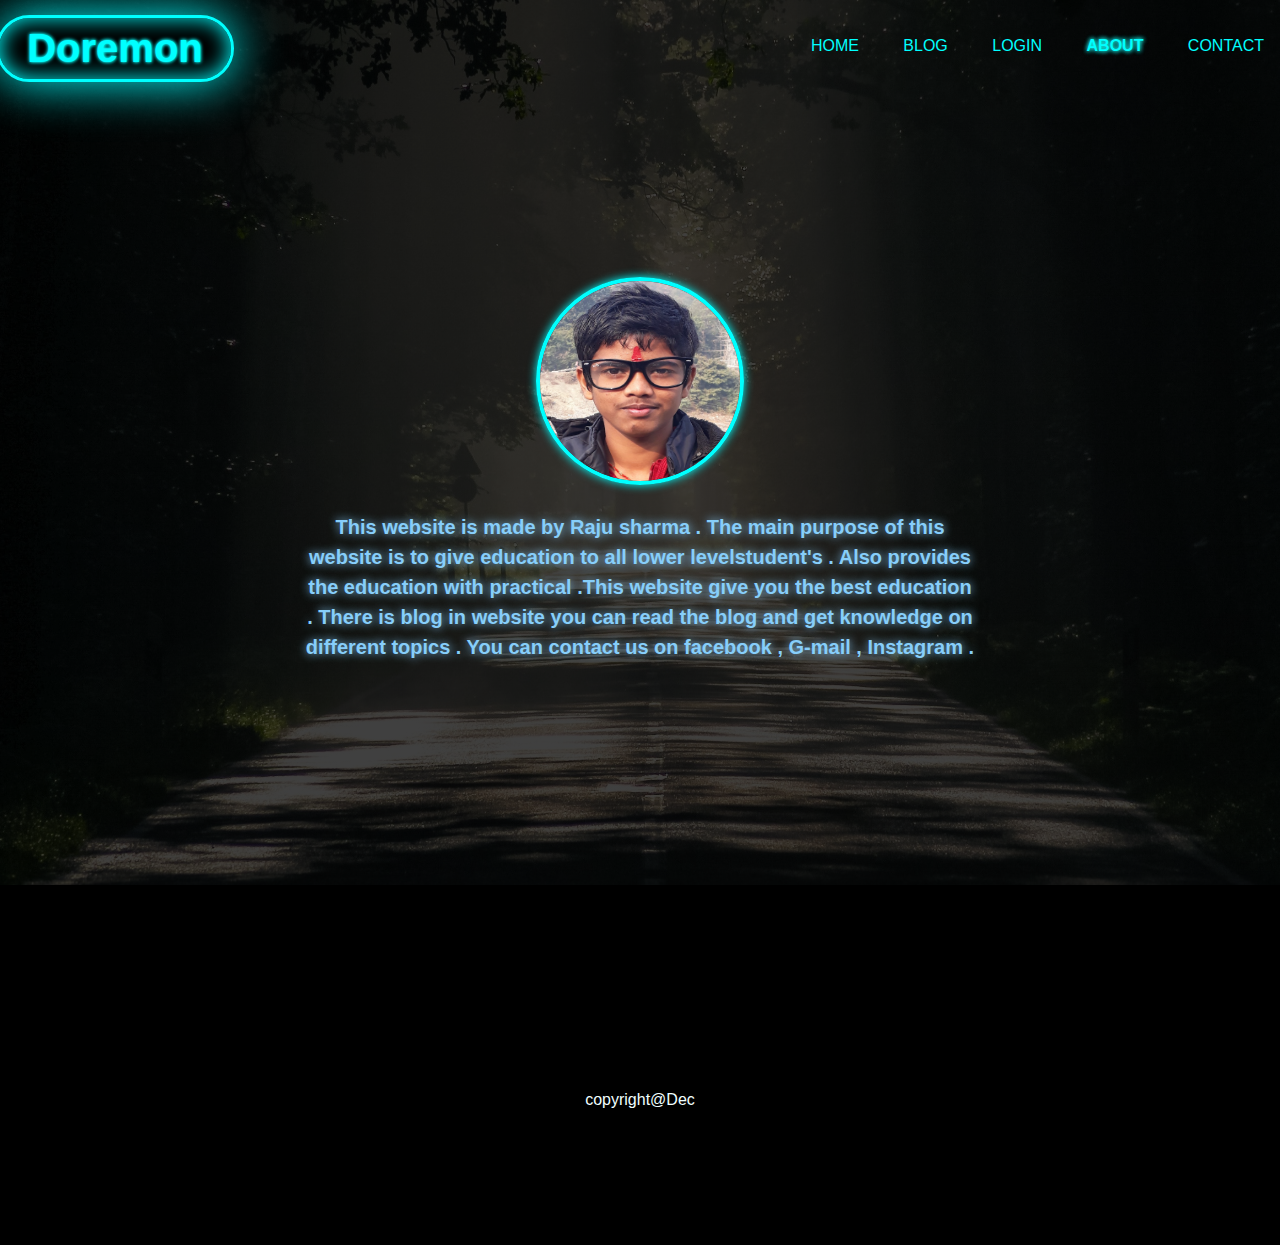
<file: Doremon Education Center 3/Pages/about.html>
<!DOCTYPE html>
<html lang="en">
<head>
    <meta charset="UTF-8">
    <meta http-equiv="X-UA-Compatible" content="IE=edge">
    <meta name="viewport" content="width=device-width, initial-scale=1.0">
    <title> DEC About</title>
    <link rel="stylesheet" href="../style.css">
    <link rel="stylesheet" href="../css/about.css">
    <style>
        body{
            height: 100vh;
        }
    </style>
</head>
<body>

    <div class="banner">
        <div class="navbar">
            <h1 class="logo">Doremon</h1>
            <ul>
                <li><a href="../index.html">Home</a></li>
                <li><a href="../Pages/blog.html">Blog</a></li>
                <li><a href="../Pages/login.html">LogIn</a></li>
                <li><a class="active" href="../Pages/about.html">About</a></li>
                <li><a href="../Pages/contact.html">Contact</a></li>
            </ul>
        </div>
        </div>
    </div>

        <div class="content">
            <div class="inner_content">
               <div class="feature-image"><img src="../images/about.jpg" alt="feature image"></div> 
               <div class="details">
                <p>This website is made by Raju sharma . The main purpose of this website is to give education 
                    to all lower levelstudent's . Also provides the education with practical .This website give
                    you the best education . There is blog in website you can read the blog and get knowledge on
                    different topics . You can contact us on facebook , G-mail , Instagram .
                </p>
               </div>
            </div>content
        </div>
    </div>
    
    <div class="foot"> 

        <footer> copyright@Dec</footer>
    </div>
    
</body>
</html>
</file>
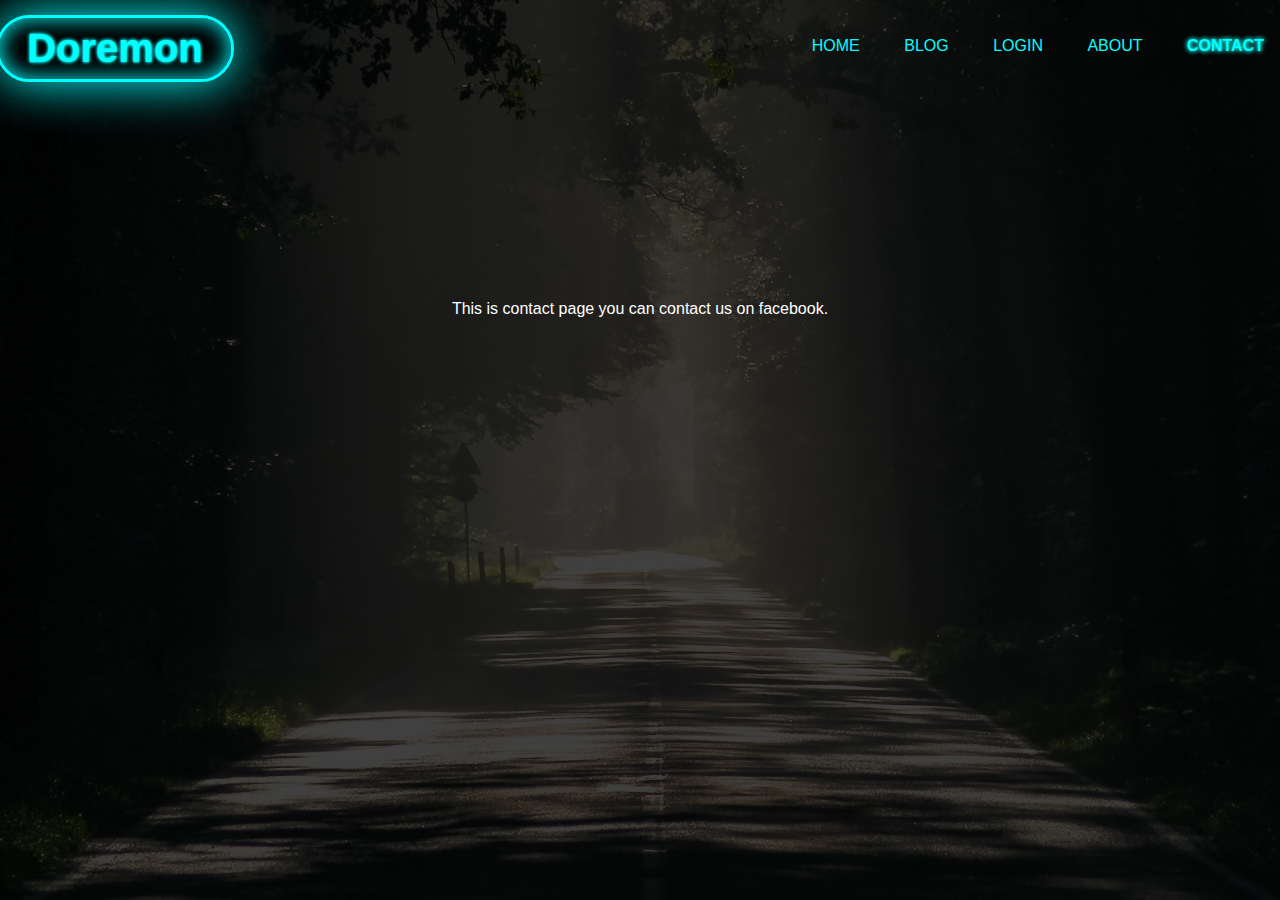
<file: Doremon Education Center 3/Pages/contact.html>
<!DOCTYPE html>
<html lang="en">
<head>
    <meta charset="UTF-8">
    <meta http-equiv="X-UA-Compatible" content="IE=edge">
    <meta name="viewport" content="width=device-width, initial-scale=1.0">
    <title> DEC Contact</title>
    <link rel="stylesheet" href="../style.css">
   <style>
       body{
            height: 100vh;
        }
   </style>
</head>
<body>

    <div class="banner">
        <div class="navbar">
            <h1 class="logo">Doremon</h1>
            <ul>
                <li><a href="../index.html">Home</a></li>
                <li><a href="../Pages/blog.html">Blog</a></li>
                <li><a href="../Pages/login.html">LogIn</a></li>
                <li><a href="../Pages/about.html">About</a></li>
                <li><a class="active" href="../Pages/contact.html">Contact</a></li>
            </ul>
        </div>
        <div class="content">
            This is contact page you can contact us on facebook. 
        </div>
    </div>
    
</body>
</html>
</file>
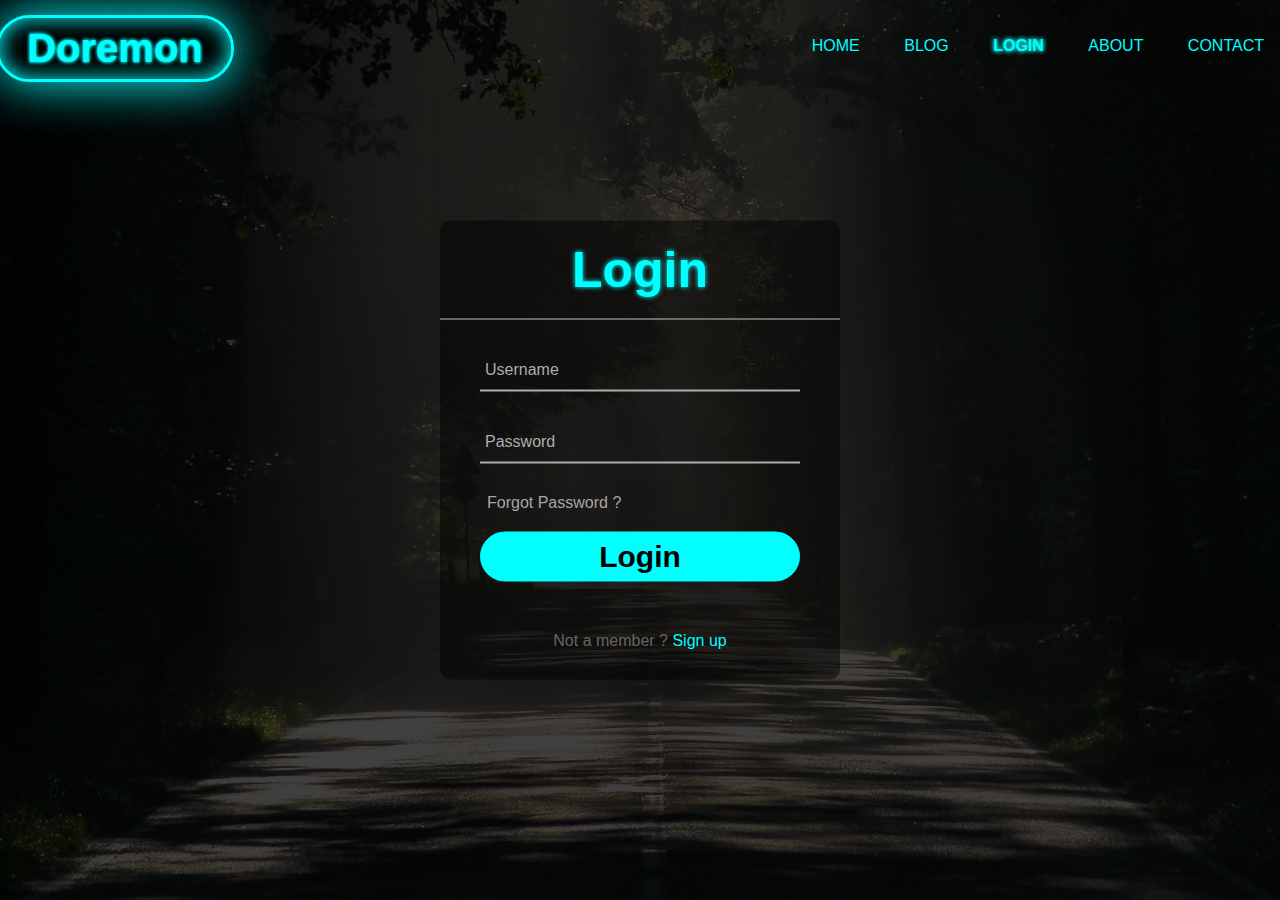
<file: Doremon Education Center 3/Pages/login.html>
<!DOCTYPE html>
<html lang="en">
<head>
    <meta charset="UTF-8">
    <meta http-equiv="X-UA-Compatible" content="IE=edge">
    <meta name="viewport" content="width=device-width, initial-scale=1.0">
    <title> DEC LogIn</title>
    <link rel="stylesheet" href="../style.css">
    <link rel="stylesheet" href="../css/login.css">
   <style>
       body{
            height: 100vh;
        }
   </style>
</head>
<body>

    <div class="banner">
        <div class="navbar">
            <h1 class="logo">Doremon</h1>
            <ul>
                <li><a href="../index.html">Home</a></li>
                <li><a href="../Pages/blog.html">Blog</a></li>
                <li><a class="active" href="../Pages/login.html">LogIn</a></li>
                <li><a href="../Pages/about.html">About</a></li>
                <li><a href="../Pages/contact.html">Contact</a></li>
            </ul>
        </div>
        
        <div class="center">
         <h1>Login</h1>
         <form action="../index.html" method="post">
            <div class="text-field">
                <input type="text" name="uname" id="uid" required>
                <span></span>
                <label for="uname">Username</label>
            </div>

            <div class="text-field">
                <input type="password" name="upass" id="upass" required>
                <span></span>
                <label for="upass">Password</label>
            </div>
            <!-- <div class="text-field signup">
                <input type="password" name="upass" id="upass" required>
                <span></span>
                <label for="upass">Conform Password</label>
            </div> -->

            <div class="fpass">Forgot Password ?</div>
            <input type="Submit" value="Login">
            <div class="signup_link">
                Not a member ? <a href="#">Sign up</a>
            </div>

        </form> 
        </div>
    </div>
    
</body>
</html>
</file>
<file: Doremon Education Center 3/style.css>
*{
    margin: 0;
    padding: 0;
    font-family: sans-serif;
}
body{
    width: 100%;
    height: 100%;
    background-image: linear-gradient(rgba(0,0,0,0.75),rgba(0,0,0,0.75)),url(./images/background-6.jpg);
    background-size: cover;
    background-position: center;
    background-repeat: no-repeat;
}
/* 
.banner{
    width: 100%;
    height: 100vh;
    background-image: linear-gradient(rgba(0,0,0,0.75),rgba(0,0,0,0.75)),url(./images/background-6.jpg);
    background-size: cover;
    background-position: center;
} */

.navbar{
    width: 85%;
    margin: auto;
    padding: 35px 0;
    display: flex;
    align-items: center;
    justify-content: space-between;
}

.logo{
    width: 200px;
    text-align: center;
    color:#0ff;
    font-size:40px;
    margin-left: -100px;
    margin-top: -20px;
    border: 3px solid #0ff;
    border-radius: 100px;
    padding:0.5rem 1rem;
    cursor : pointer;
    background: #000;
    text-shadow: 0 0 4px #0ff,0 0 3px #15f4ee;

    box-shadow: 0 0 21px #0ff inset, 0 0 50px #0ff;
}

.navbar ul{
    margin-right: -100px;
    margin-top: -25px;
}

.navbar ul li {
    list-style: none;
    display: inline-block;
    margin:0 20px;
    position: relative;
}

.navbar ul li a{
    text-decoration: none;
    color: #0ff;
    /* text-shadow: 0 0 4px #15f4ee,0 0 5px #15f4ee; */
    text-transform:uppercase ;
}

.navbar ul li::after{
    content: '';
    height: 3px;
    width: 0;
    background:#0ff;
    position: absolute;
    left: 0;
    bottom:-10px;
    transition: 0.5s;
}

.navbar ul li:hover::after{
    width: 100%;
}

.active{
    /* font-family:cursive; */
    font-weight: bolder;
    text-shadow: 0 0 4px #15f4ee,0 0 5px #15f4ee;
}


.content{
    width: 100%;
    margin-top: -150px;
    position: absolute;
    top: 50%;
    transition: translateY(-50%);
    text-align:center;
    color: #fff;
}

.content h1{
    font-size: 70px;
    margin-top:80px;
}
.content p{
    margin:20px auto;
    font-weight:100;
    line-height:25px;
}

button{
    width: 200px;
    text-transform: uppercase;
    font-size: 20px;
    padding: 10px 0;
    text-align: center;
    margin: 20px 10px;
    border-radius: 25px;
    font-weight: bold;
    border:2px solid #0ff ;
    background:transparent;
    color: #fff;
    cursor: pointer;
    position: relative;
    overflow: hidden;
}

/* .button:hover{
    background: #0ff;
    color: #000;
    box-shadow: 0 0 50px #0ff, 0 0 21px #0ff;
    text-shadow: 0 0 4px #15f4ee,0 0 3px #111;
} */

span{
    background:#009688;
    height:100%;
    width: 0;
    border-radius: 25px;
    position: absolute;
    left: 0;
    bottom: 0;
    z-index: -1;
    transition: 0.5s;
}

button:hover span{
    width: 100%;
}

button:hover{
    border: none;
    
}

button a{
    text-decoration: none;
    color: #fff;
}


/*  Blogs start   */

.content-blog{
    display: flex;
    margin-top: 50rem;
    padding: 0.5rem 0 0.5rem 0;
    justify-content: center;
    align-items: center;
    /* background-color: gray; */
    width: 98%;
    height: 15rem;
    margin-left: 15px;
    margin-bottom: 50px;
    overflow: hidden;
    transition: all 0.5s ease;
}


.blogs{
    /* background-color: gray; */
    display: flex;
    padding: 3px;
    margin: 5px;
    height: 98%;
    width: 20%;
    justify-content: center;
    align-items: center;
    position: relative;

}

.blogs img{
    position: relative;
    padding: .5rem;
    margin: 1rem;
    height: 100%;
    width: 100%;
}

.blogs p{
    height:100px ;
    text-align: center;
    position: absolute;
    padding: .5rem;
    margin: 1rem;
    color:#0ff;
    margin-top: 50px;
    text-transform: capitalize;
    /* background-image: linear-gradient(rgba(0,0,0,0.75),rgba(0,0,0,0.75)); */

    /* justify-content: center;
    align-items: center; */
    /* width: 100%; */
}

#para{
    margin-top: -30rem;
    color: #0ff;
    font-size: 100px;
    cursor: pointer;
    position:absolute;
    z-index: 3;
    text-shadow: 0 0 20px #0ff;
    font-family:Georgia, 'Times New Roman', Times, serif;
}
.blogs h2{
    position: absolute;
    z-index: 2;
    color: #15f4ee;
    margin-top: -110px;
    background:linear-gradient(0,0,0,0.5 #000) ;
    cursor: pointer;
}

.blogs img{
    position: absolute;
    height: 100%;
    width: 100%;
    cursor: pointer;
}
.blog-content{
    bottom: -110%;
    position:absolute;
    display: flex;
    justify-content: center;
    align-items: center;
    height:100%;
    width: 100%;
    box-sizing: border-box;
    text-align: center;
    position: absolute;
    padding: .5rem;
    margin: 1rem;
    margin-top: 10px;
    color:#0ff;
    text-transform: capitalize;
    background: linear-gradient(rgba(0,0,0,0.75),rgba(0,0,0,0.75));
    transition: all 0.5s ease;
    cursor: pointer;
}

.blogs:hover .blog-content{
    bottom: -10%; 
    cursor: pointer; 
}

.blog-content a{
    z-index: 6;
    color: aqua;
    text-shadow: 0 0 10px aqua;
    font-size: 20px;
    font-weight: bolder;
    margin-top: 85px;
    margin-top: 150px;
}

/* end  */ 
.foot{
    margin-top: 70vh;
    height: 40vh;
    /* background:linear-gradient(rgba(0,0,0,0.5),rgba(0,0,0,0.5)); */
    background: black;
    display: flex;
    justify-content: center;
    align-items: center;
    position: relative;
}

footer{
    position: absolute;
    margin-top: 70px;
    color: azure;
}
</file>
<file: Doremon Education Center 3/css/about.css>
.content{
    justify-content: center;
    align-items: center;
    position: relative;
    display: flex;
}
.inner_content{
    position: absolute;
    width: 70%;
    top: -150px;
    height:65vh;
 
}
img{
    height: 200px;
    width: 200px;
    border: 4px solid #0ff;
    box-shadow: 0 0 10px #0ff;
    border-radius:100% ;
    margin-top: 10px;
}

.feature-image{
    position: relative;
    height: 200px;
}

.details{
    position: relative;
    display: flex;
    justify-content: center;
    align-items: center;
    top: 50px;
    height:34vh;
}
.details p{
    position: absolute;
    color: lightskyblue;
    top: -25px;
    width: 75%;
    font-size: 20px;
    font-weight: bolder;
    line-height: 30px;
    text-shadow: 0 0 10px lightskyblue;
}

.foot{
    margin-top: 100vh;
}
</file>
<file: Doremon Education Center 3/css/login.css>
.center{
    position: absolute;
    top: 50%;
    left: 50%;
    transform: translate(-50% , -50%);
    width: 400px;
    background:linear-gradient(rgba(0,0,0,0.5),rgba(0,0,0,0.5));
    border-radius:10px ;
    font-family:sans-serif;
}

.center h1{
    text-align: center;
    margin-top: 20px;
    padding: 0 0 20px 0;
    color: #0ff;
    text-shadow: 0 0 5px #0ff;
    font-size: 50px;
    border-bottom:  1px solid silver;
}

.center form{
    padding: 0 40px;
    box-sizing: border-box;
}

form .text-field{
    position: relative;
    border-bottom: 2px solid #adadad;
    margin: 30px 0;
}

.text-field input{
    width: 100%;
    padding: 0 5px;
    height: 40px;
    font-size: 16px;
    border:none;
    background: none;
    outline: none;
    color: white;
}
.text-field label{
    position:absolute;
    top: 50%;
    left: 5px;
    color: #adadad;
    transform: translateY(-50% );
    font-size: 16px;
    pointer-events: none;
    transition: 0.5s ;
}
.text-field span::before{
    content: '';
    position: absolute;
    top: 40px;
    left: 0;
    width: 100%;
    height: 2px;
    background: #2691d9;
    transition: .5s;
}
.text-field input:focus ~ label,
.text-field input:valid ~ label{
    top: -5px;
    color: #0ff;
}

.text-field input:focus ~ span::before,
.text-field input:valid ~ span::before{
   width: 100%;
}

.fpass{
    margin-top: -5px 0 20px 5px;
    color: #a6a6a6;
    cursor: pointer;
    margin-left: 7px;
}
.fpass:hover{
    text-decoration:underline ;
    color: white;
}

input[type="submit"]{
    width:100%;
    height: 50px;
    border: 1px solid #0ff;
    background: #0ff;
    border-radius: 25px;
    font-size: 30px;
    color: #000;
    font-weight: 700;
    cursor: pointer;
    outline: none;
    margin-top: 20px;
    margin-bottom: 20px;
}

input[type="submit"]:hover{
    border-color: #666666;
    box-shadow: 0 0 10px #666666;
    transition: .5s;
}
.signup_link{
    margin: 30px 0;
    text-align: center;
    font-size: 16px;
    color: #666666;
}

.signup_link a{
    color: #0ff;
    text-decoration: none;
}

.signup_link a:hover{
    text-decoration: underline;
}

/* .signup{
    display: none;
} */
</file>
